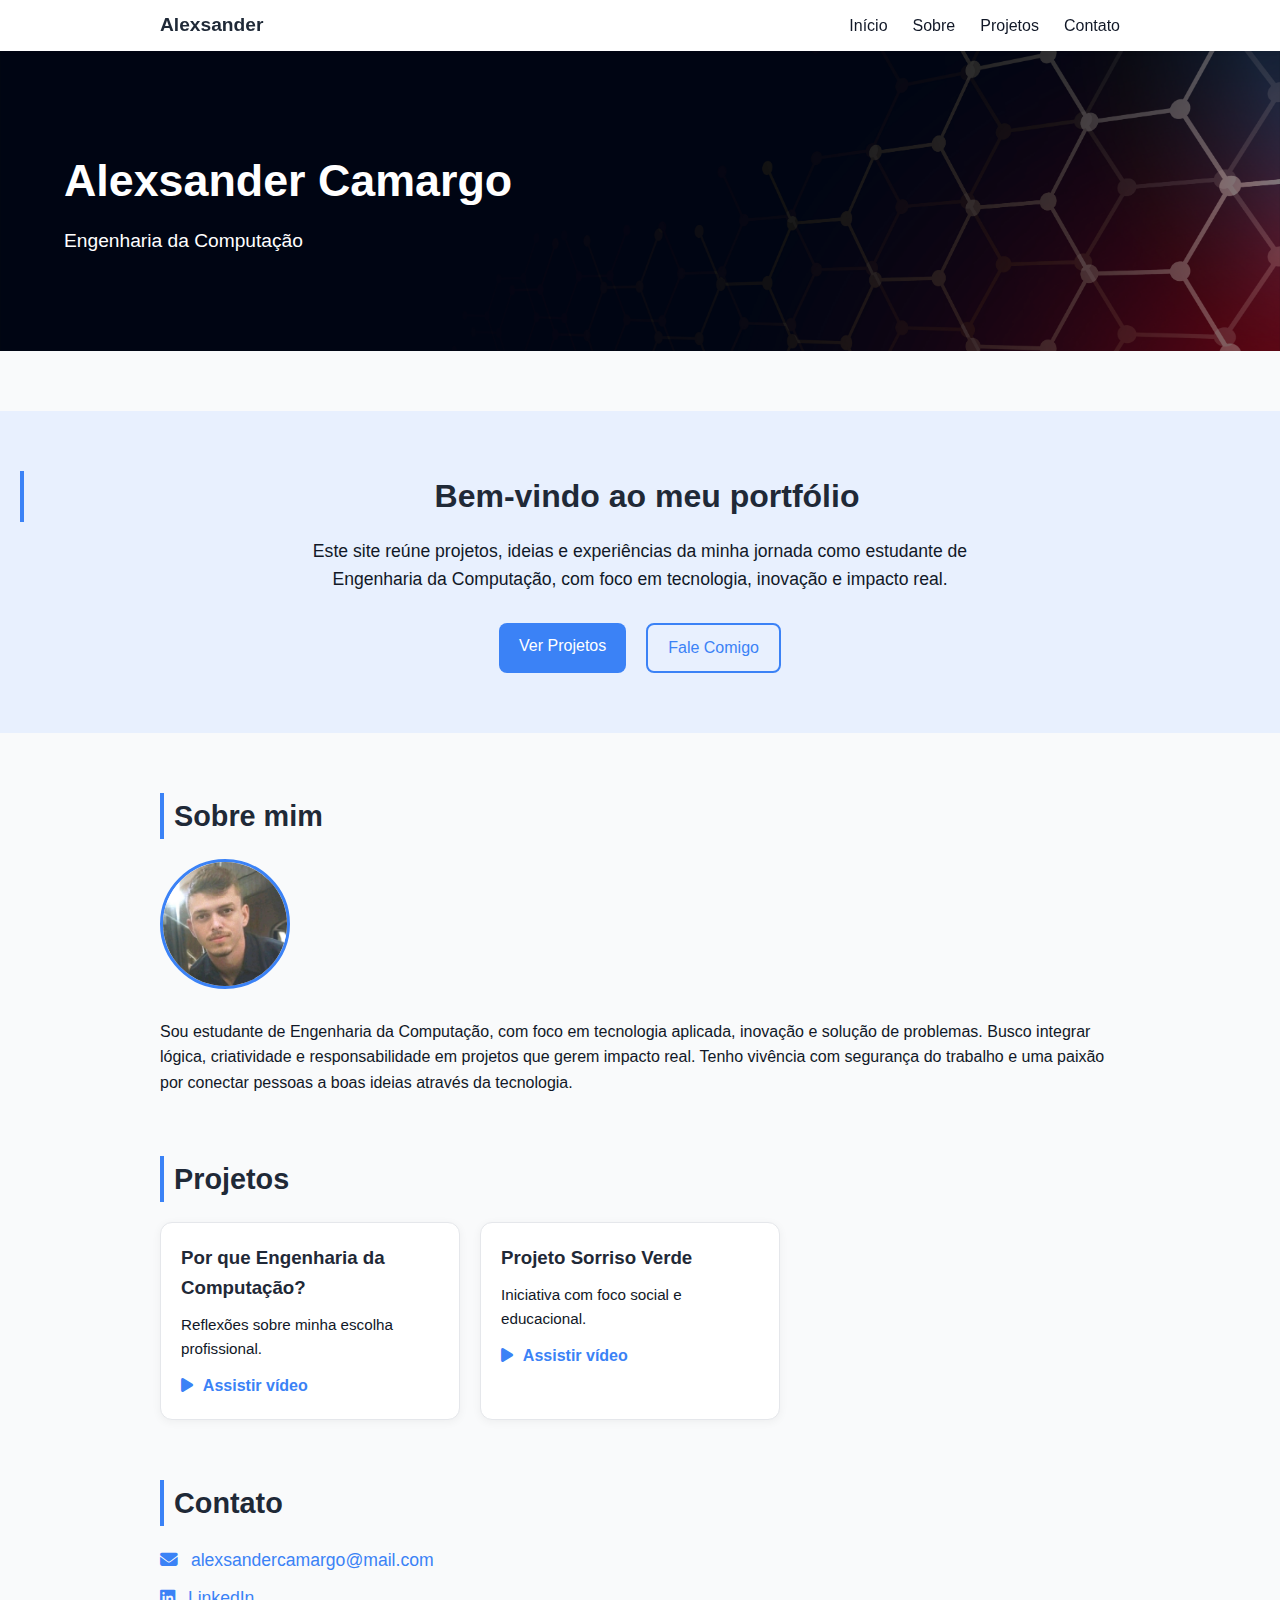
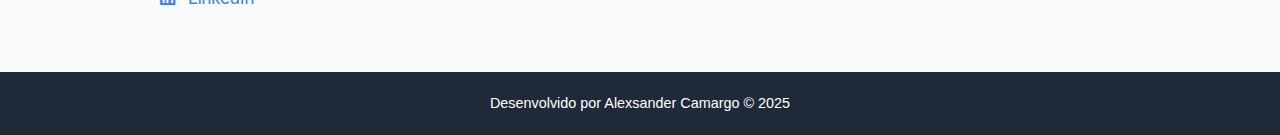
<file: Meu Site/index.html>
<!DOCTYPE html>
<html lang="pt-BR">
<head>
  <meta charset="UTF-8" />
  <meta name="viewport" content="width=device-width, initial-scale=1.0"/>
  <title>Alexsander Camargo</title>
  <link rel="stylesheet" href="style.css" />
  <link rel="stylesheet" href="https://cdnjs.cloudflare.com/ajax/libs/font-awesome/6.5.0/css/all.min.css" />
</head>
<body>

  <!-- MENU DE NAVEGAÇÃO -->
  <nav class="navbar">
    <div class="nav-conteudo">
      <span class="logo">Alexsander</span>
      <ul class="menu">
        <li><a href="#home">Início</a></li>
        <li><a href="#sobre">Sobre</a></li>
        <li><a href="#projetos">Projetos</a></li>
        <li><a href="#contato">Contato</a></li>
      </ul>
    </div>
  </nav>

  <!-- BANNER -->
  <section class="banner">
    <div class="banner-conteudo">
      <h1>Alexsander Camargo</h1>
      <p>Engenharia da Computação</p>
    </div>
  </section>

  <!-- HOME -->
  <section id="home" class="home">
    <div class="home-conteudo">
      <h2>Bem-vindo ao meu portfólio</h2>
      <p>Este site reúne projetos, ideias e experiências da minha jornada como estudante de Engenharia da Computação, com foco em tecnologia, inovação e impacto real.</p>
      <div class="home-botoes">
        <a href="#projetos" class="btn">Ver Projetos</a>
        <a href="#contato" class="btn secundario">Fale Comigo</a>
      </div>
    </div>
  </section>

  <!-- CONTEÚDO PRINCIPAL -->
  <main class="conteudo">

    <!-- SOBRE -->
    <section id="sobre">
      <h2>Sobre mim</h2>
      <div class="sobre-conteudo">
        <img src="img/perfil.jpg" alt="Foto de Alexsander" class="perfil" />
        <p>
          Sou estudante de Engenharia da Computação, com foco em tecnologia aplicada, inovação e solução de problemas.
          Busco integrar lógica, criatividade e responsabilidade em projetos que gerem impacto real.
          Tenho vivência com segurança do trabalho e uma paixão por conectar pessoas a boas ideias através da tecnologia.
        </p>
      </div>
    </section>

    <!-- PROJETOS -->
    <section id="projetos">
      <h2>Projetos</h2>
      <div class="cards">
        <div class="card">
          <h3>Por que Engenharia da Computação?</h3>
          <p>Reflexões sobre minha escolha profissional.</p>
          <a href="https://youtu.be/Uub5sVHBkBs" target="_blank">
            <i class="fas fa-play"></i> Assistir vídeo
          </a>
        </div>
        <div class="card">
          <h3>Projeto Sorriso Verde</h3>
          <p>Iniciativa com foco social e educacional.</p>
          <a href="https://youtu.be/sGm-OCinvjQ" target="_blank">
            <i class="fas fa-play"></i> Assistir vídeo
          </a>
        </div>
      </div>
    </section>

    <!-- CONTATO -->
    <section id="contato">
      <h2>Contato</h2>
      <ul class="contato-links">
        <li>
          <a href="mailto:alexsandercamargo@mail.com">
            <i class="fas fa-envelope"></i> alexsandercamargo@mail.com
          </a>
        </li>
        <li>
          <a href="https://www.linkedin.com/in/alexsander-camargo-925413119/" target="_blank">
            <i class="fab fa-linkedin"></i> LinkedIn
          </a>
        </li>
      </ul>
    </section>

  </main>

  <footer>
    <p>Desenvolvido por Alexsander Camargo © 2025</p>
  </footer>
</body>
</html>
</file>
<file: Meu Site/style.css>
:root {
    --cor-principal: #1f2937;
    --cor-secundaria: #3b82f6;
    --cor-fundo: #f9fafb;
    --cor-texto: #111827;
    --cor-branco: #ffffff;
    --cor-azul-claro: #e8f0fe;
  }
  
  * {
    margin: 0;
    padding: 0;
    box-sizing: border-box;
    font-family: 'Segoe UI', sans-serif;
  }
  
  html {
    scroll-behavior: smooth;
  }
  
  body {
    background-color: var(--cor-fundo);
    color: var(--cor-texto);
    line-height: 1.6;
  }
  
  /* NAVBAR */
  .navbar {
    background-color: var(--cor-branco);
    box-shadow: 0 1px 5px rgba(0,0,0,0.05);
    position: sticky;
    top: 0;
    z-index: 1000;
    padding: 10px 0;
  }
  
  .nav-conteudo {
    max-width: 1000px;
    margin: 0 auto;
    padding: 0 20px;
    display: flex;
    justify-content: space-between;
    align-items: center;
  }
  
  .logo {
    font-weight: bold;
    font-size: 1.2rem;
    color: var(--cor-principal);
  }
  
  .menu {
    list-style: none;
    display: flex;
    gap: 25px;
  }
  
  .menu li a {
    text-decoration: none;
    color: var(--cor-texto);
    font-weight: 500;
    transition: 0.2s;
  }
  
  .menu li a:hover {
    color: var(--cor-secundaria);
  }
  
  /* BANNER */
  .banner {
    background-image: url('img/banner.jpg');
    background-size: cover;
    background-position: center;
    height: 300px;
    display: flex;
    align-items: center;
    padding-left: 5%;
    color: white;
    box-shadow: inset 0 0 0 1000px rgba(0,0,0,0.5);
  }
  
  .banner-conteudo h1 {
    font-size: 2.8rem;
    margin-bottom: 10px;
  }
  
  .banner-conteudo p {
    font-size: 1.2rem;
  }
  
  /* HOME */
  .home {
    background-color: var(--cor-azul-claro);
    padding: 60px 20px;
    text-align: center;
  }
  
  .home h2 {
    font-size: 2rem;
    color: var(--cor-principal);
    margin-bottom: 15px;
  }
  
  .home p {
    max-width: 700px;
    margin: 0 auto 30px;
    font-size: 1.1rem;
  }
  
  .home-botoes {
    display: flex;
    justify-content: center;
    gap: 20px;
  }
  
  .btn {
    background-color: var(--cor-secundaria);
    color: white;
    padding: 10px 20px;
    border-radius: 8px;
    text-decoration: none;
    transition: background 0.3s;
  }
  
  .btn:hover {
    background-color: #2563eb;
  }
  
  .btn.secundario {
    background-color: transparent;
    border: 2px solid var(--cor-secundaria);
    color: var(--cor-secundaria);
  }
  
  .btn.secundario:hover {
    background-color: var(--cor-secundaria);
    color: white;
  }
  
  /* CONTEÚDO */
  .conteudo {
    max-width: 1000px;
    margin: 40px auto;
    padding: 0 20px;
  }
  
  section {
    margin-bottom: 60px;
  }
  
  h2 {
    font-size: 1.8rem;
    color: var(--cor-principal);
    margin-bottom: 20px;
    border-left: 4px solid var(--cor-secundaria);
    padding-left: 10px;
  }
  
  /* SOBRE */
  .sobre-conteudo {
    display: flex;
    align-items: flex-start;
    gap: 30px;
    flex-wrap: wrap;
  }
  
  .perfil {
    width: 130px;
    height: 130px;
    border-radius: 50%;
    object-fit: cover;
    border: 3px solid var(--cor-secundaria);
  }
  
  /* PROJETOS */
  .cards {
    display: flex;
    flex-wrap: wrap;
    gap: 20px;
  }
  
  .card {
    background-color: var(--cor-branco);
    border: 1px solid #e5e7eb;
    padding: 20px;
    border-radius: 12px;
    width: 300px;
    box-shadow: 0 2px 10px rgba(0,0,0,0.05);
    transition: 0.3s ease;
  }
  
  .card:hover {
    transform: translateY(-5px);
    box-shadow: 0 4px 15px rgba(0,0,0,0.1);
  }
  
  .card h3 {
    margin-bottom: 10px;
    color: var(--cor-principal);
  }
  
  .card p {
    font-size: 0.95rem;
    margin-bottom: 12px;
  }
  
  .card a {
    color: var(--cor-secundaria);
    text-decoration: none;
    font-weight: bold;
  }
  
  .card a i {
    margin-right: 6px;
  }
  
  /* CONTATO */
  .contato-links {
    list-style: none;
    padding-left: 0;
  }
  
  .contato-links li {
    margin-bottom: 10px;
  }
  
  .contato-links a {
    color: var(--cor-secundaria);
    font-size: 1.1rem;
    text-decoration: none;
  }
  
  .contato-links a:hover {
    text-decoration: underline;
  }
  
  .contato-links i {
    margin-right: 8px;
  }
  
  /* RODAPÉ */
  footer {
    text-align: center;
    padding: 20px 10px;
    background-color: var(--cor-principal);
    color: white;
    font-size: 0.9rem;
  }
</file>
